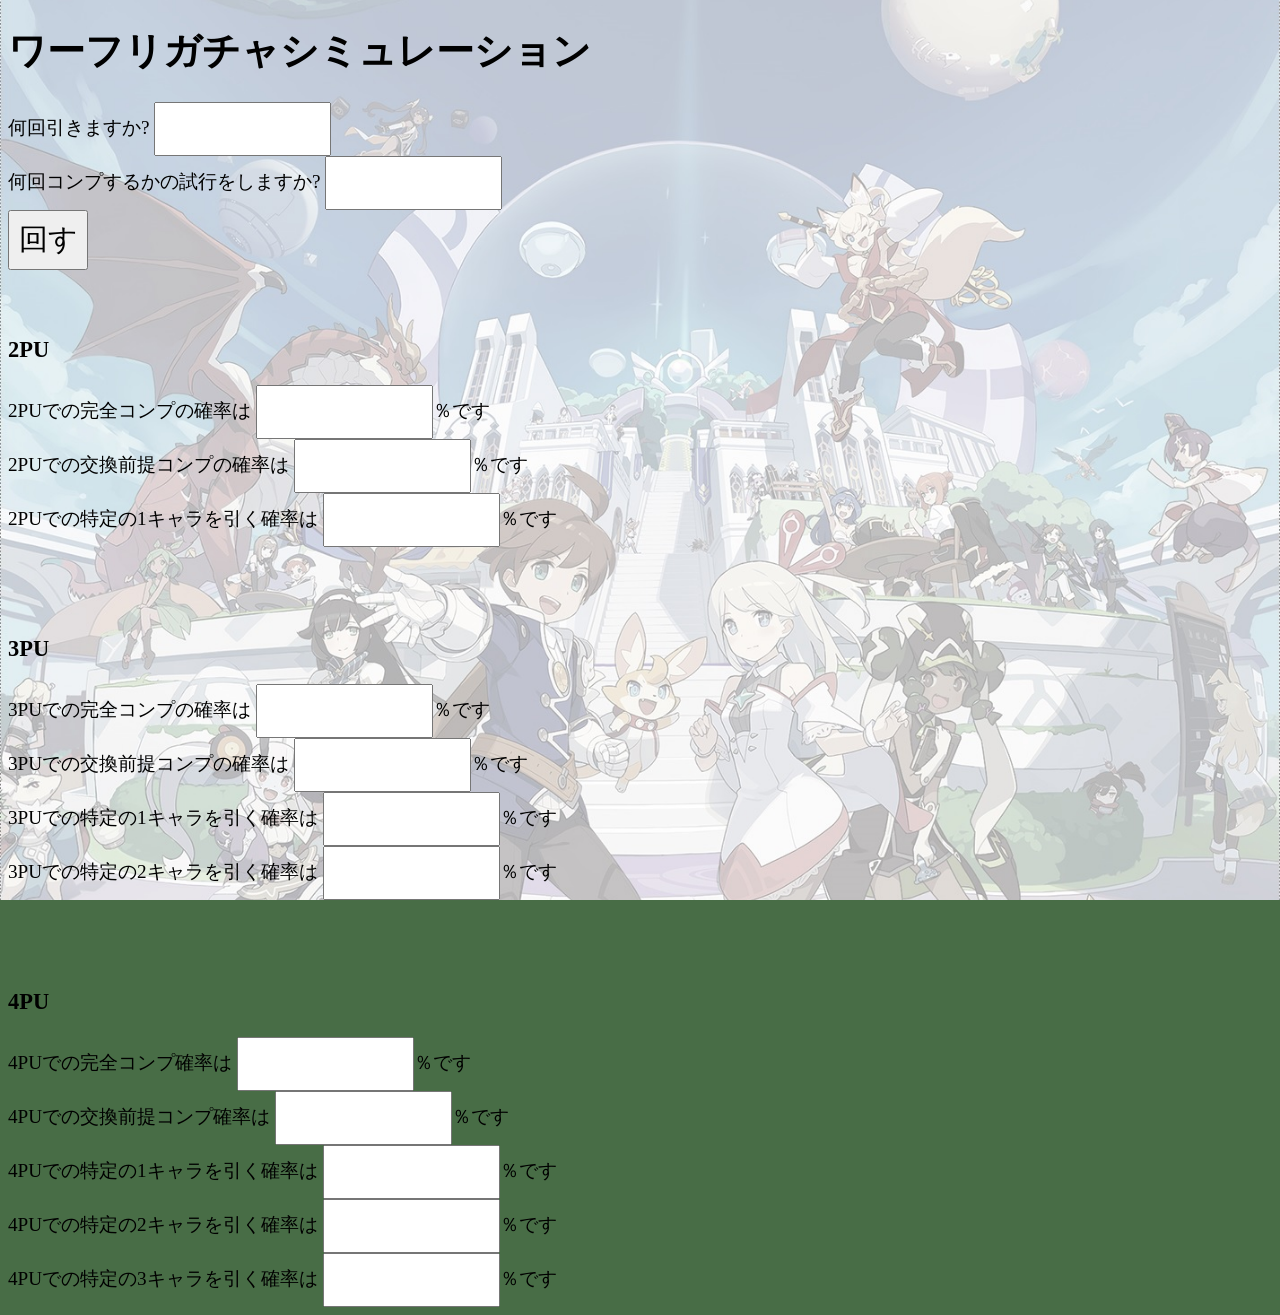
<file: index.html>
<!DOCTYPE html>
<html>
    <script>

        function gacha(){
            pic2();
            pic3();
            pic4();
        }

        function getn(){
            return  parseInt(document.querySelector("#n").value);
        };        

        function getN(){
            return  parseInt(document.querySelector("#N").value);
        }; 

        function pic2(){
            
            var A2 = 0;
            var B2 = 0;
            let Pcomp2 = 0;      
            let Kcomp2 = 0;                 
            let Tcomp21 = 0;

            let n = getn();
            let N = getN();    

            for(let i = 0; i < N; i++){
                for(let k = 0; k < n; k++){

                    const r2 = Math.random();

                    if ( r2 < 0.010 ){
                        A2 = A2 + 1;
                    }
                    if ( r2 < 0.020 && r2 >= 0.010  ){
                        B2 = B2 + 1;
                    }               
                } 
                
                if ( A2 >= 1 && B2 >= 1 ){
                    Pcomp2 = Pcomp2 + 1;
                };

                if ( ( A2 >= 1 ) || ( B2 >= 1  ) || ( A2 >= 1 && B2 >= 1 ) ){
                    Kcomp2 = Kcomp2 + 1;
                };

                if ( A2 >= 1 ){
                    Tcomp21 = Tcomp21 + 1;
                };
                
                var A2 = 0;
                var B2 = 0;

            }

            document.querySelector("#rPcomp2").value = (100*Pcomp2/N).toFixed(2);
            document.querySelector("#rKcomp2").value = (100*Kcomp2/N).toFixed(2);
            document.querySelector("#rTcomp21").value = (100*Tcomp21/N).toFixed(2);

        }


        function pic3(){
            
            var A3 = 0;
            var B3 = 0;
            var C3 = 0;
            let Pcomp3 = 0;      
            let Kcomp3 = 0;                 
            let Tcomp31 = 0;
            let Tcomp32 = 0;

            let n = getn();
            let N = getN();    

            for(let i = 0; i < N; i++){
                for(let k = 0; k < n; k++){

                    const r3 = Math.random();

                    if ( r3 < 0.007 ){
                        A3 = A3 + 1;
                    }
                    if ( r3 < 0.014 && r3 >= 0.007  ){
                        B3 = B3 + 1;
                    }               
                    if ( r3 < 0.021 && r3 >= 0.014  ){
                        C3 = C3 + 1;
                    }
                } 
                
                if ( A3 >= 1 && B3 >= 1 && C3 >= 1){
                    Pcomp3 = Pcomp3 + 1;
                };

                if ( ( A3 >= 1 && B3 >= 1 ) || ( B3 >= 1 && C3 >= 1 ) || ( C3 >= 1 && A3 >= 1 ) || ( A3 >= 1 && B3 >= 1 && C3 >= 1) ){
                    Kcomp3 = Kcomp3 + 1;
                };

                if ( A3 >= 1 ){
                    Tcomp31 = Tcomp31 + 1;
                };
                
                if ( A3 >= 1 && B3 >= 1 ){
                    Tcomp32 = Tcomp32 + 1;
                };

                var A3 = 0;
                var B3 = 0;
                var C3 = 0;  

            }

            document.querySelector("#rPcomp3").value = (100*Pcomp3/N).toFixed(2);
            document.querySelector("#rKcomp3").value = (100*Kcomp3/N).toFixed(2);
            document.querySelector("#rTcomp31").value = (100*Tcomp31/N).toFixed(2);
            document.querySelector("#rTcomp32").value = (100*Tcomp32/N).toFixed(2);

        }

        function pic4(){
            
            var A4 = 0;
            var B4 = 0;
            var C4 = 0;
            var D4 = 0;
            let Pcomp4 = 0;      
            let Kcomp4 = 0;                 
            let Tcomp41 = 0;
            let Tcomp42 = 0;
            let Tcomp43 = 0;

            let n = getn();
            let N = getN();    

            for(let i = 0; i < N; i++){
                for(let k = 0; k < n; k++){

                    const r4 = Math.random();

                    if ( r4 < 0.005 ){
                        A4 = A4 + 1;
                    }
                    if ( r4 < 0.01 && r4 >= 0.005  ){
                        B4 = B4 + 1;
                    }               
                    if ( r4 < 0.015 && r4 >= 0.01  ){
                        C4 = C4 + 1;
                    }
                    if ( r4 < 0.02 && r4 >= 0.015  ){
                        D4 = D4 + 1;
                    }                    
                } 
                
                if ( A4 >= 1 && B4 >= 1 && C4 >= 1 && D4 >= 1){
                    Pcomp4 = Pcomp4 + 1;
                };

                if ( ( A4 >= 1 && B4 >= 1 && C4 >= 1 ) || ( B4 >= 1 && C4 >= 1 && D4 >= 1) || ( C4 >= 1 && D4 >= 1 && A4 >= 1 ) || ( D4 >= 1 && A4 >= 1 && B4 >= 1) || ( A4 >= 1 && B4 >= 1 && C4 >= 1 && D4 >= 1) ){
                    Kcomp4 = Kcomp4 + 1;
                };

                if ( A4 >= 1 ){
                    Tcomp41 = Tcomp41 + 1;
                };
                
                if ( A4 >= 1 && B4 >= 1 ){
                    Tcomp42 = Tcomp42 + 1;
                };

                if ( A4 >= 1 && B4 >= 1 && C4 >= 1){
                    Tcomp43 = Tcomp43 + 1;
                };

                var A4 = 0;
                var B4 = 0;
                var C4 = 0;  
                var D4 = 0;

            }

            document.querySelector("#rPcomp4").value = (100*Pcomp4/N).toFixed(2);
            document.querySelector("#rKcomp4").value = (100*Kcomp4/N).toFixed(2);
            document.querySelector("#rTcomp41").value = (100*Tcomp41/N).toFixed(2);
            document.querySelector("#rTcomp42").value = (100*Tcomp42/N).toFixed(2);
            document.querySelector("#rTcomp43").value = (100*Tcomp43/N).toFixed(2);
        }

 
    </script>

<head>
    <meta name="viewport" content="width=device-width, initial-scale=1.0">
    <link rel="stylesheet" href="index.css">
    <title>ワーフリガチャシミュレーション</title>
<body>
    <h1>ワーフリガチャシミュレーション</h1>
    <h2></h2>   
    <a>何回引きますか?</a> <input type="text" id="n"/><br>
    <a>何回コンプするかの試行をしますか?</a> <input type="text" id="N"/><br>
    <div class="btn">
    <input type="submit" onclick="gacha()" value="回す">
    </div>    
    <br> 
    <br>
    <h3>2PU</h3>
    <a>2PUでの完全コンプの確率は</a> <input type="text" id="rPcomp2"/><a>％です</a><br>
    <a>2PUでの交換前提コンプの確率は</a> <input type="text" id="rKcomp2"/><a>％です</a><br>
    <a>2PUでの特定の1キャラを引く確率は</a> <input type="text" id="rTcomp21"/><a>％です</a><br>
    <br>
    <br>
    <br>
    <h3>3PU</h3>
    <a>3PUでの完全コンプの確率は</a> <input type="text" id="rPcomp3"/><a>％です</a><br>
    <a>3PUでの交換前提コンプの確率は</a> <input type="text" id="rKcomp3"/><a>％です</a><br>
    <a>3PUでの特定の1キャラを引く確率は</a> <input type="text" id="rTcomp31"/><a>％です</a><br>
    <a>3PUでの特定の2キャラを引く確率は</a> <input type="text" id="rTcomp32"/><a>％です</a><br>
    <br>
    <br>
    <br>
    <h3>4PU</h3>
    <a>4PUでの完全コンプ確率は</a> <input type="text" id="rPcomp4"/><a>％です</a><br>
    <a>4PUでの交換前提コンプ確率は</a> <input type="text" id="rKcomp4"/><a>％です</a><br>
    <a>4PUでの特定の1キャラを引く確率は</a> <input type="text" id="rTcomp41"/><a>％です</a><br>
    <a>4PUでの特定の2キャラを引く確率は</a> <input type="text" id="rTcomp42"/><a>％です</a><br>
    <a>4PUでの特定の3キャラを引く確率は</a> <input type="text" id="rTcomp43"/><a>％です</a><br>
    </html>
</file>
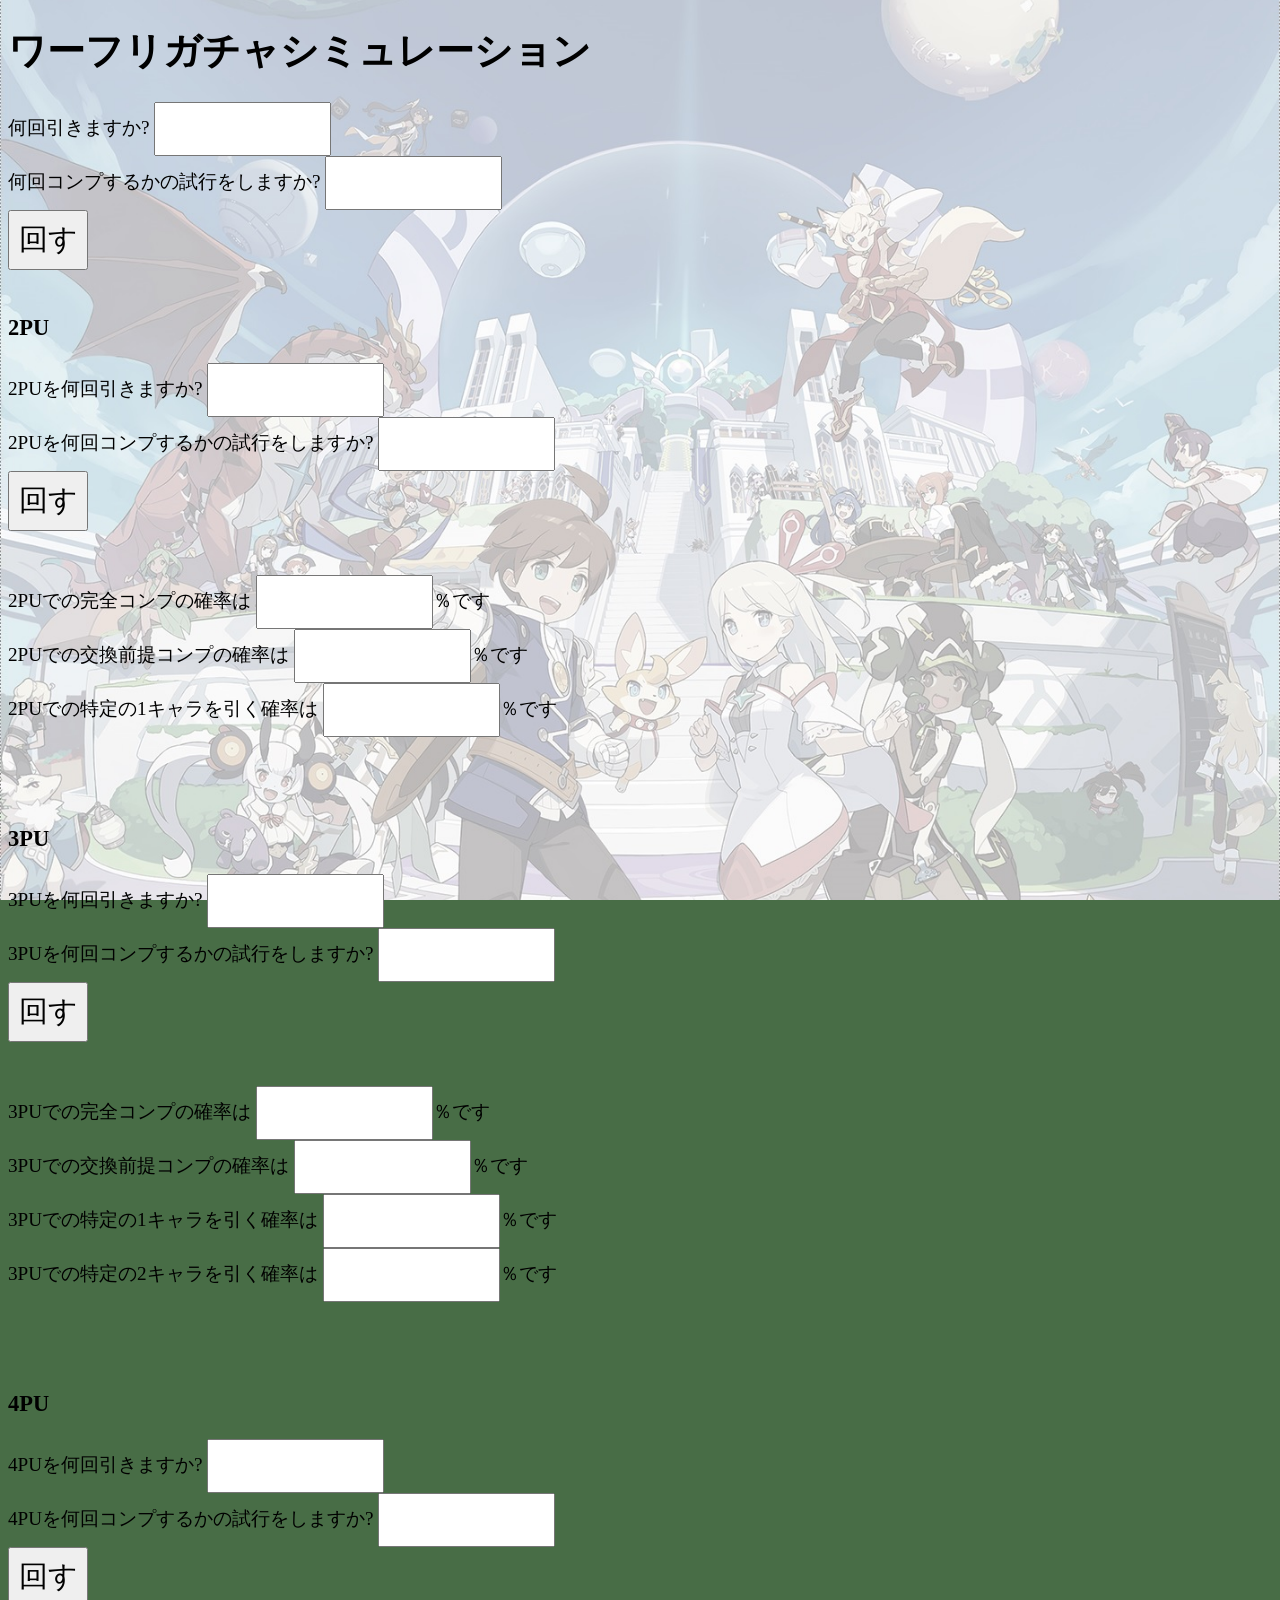
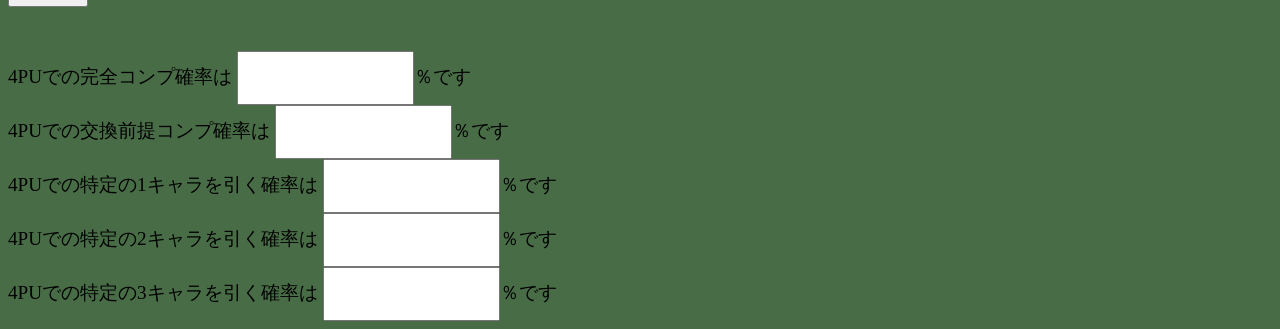
<file: シミュレーション.html>
<!DOCTYPE html>
<html>
    <script>

        function gacha(){
            pic2();
            pic3();
            pic4();
        }

        function getn(){
            return  parseInt(document.querySelector("#n").value);
        };        

        function getN(){
            return  parseInt(document.querySelector("#N").value);
        }; 

        function pic2(){
            
            var A2 = 0;
            var B2 = 0;
            let Pcomp2 = 0;      
            let Kcomp2 = 0;                 
            let Tcomp21 = 0;

            let n = getn();
            let N = getN();    

            for(let i = 0; i < N; i++){
                for(let k = 0; k < n; k++){

                    const r2 = Math.random();

                    if ( r2 < 0.010 ){
                        A2 = A2 + 1;
                    }
                    if ( r2 < 0.020 && r2 >= 0.010  ){
                        B2 = B2 + 1;
                    }               
                } 
                
                if ( A2 >= 1 && B2 >= 1 ){
                    Pcomp2 = Pcomp2 + 1;
                };

                if ( ( A2 >= 1 ) || ( B2 >= 1  ) || ( A2 >= 1 && B2 >= 1 ) ){
                    Kcomp2 = Kcomp2 + 1;
                };

                if ( A2 >= 1 ){
                    Tcomp21 = Tcomp21 + 1;
                };
                
                var A2 = 0;
                var B2 = 0;

            }

            document.querySelector("#rPcomp2").value = (100*Pcomp2/N).toFixed(2);
            document.querySelector("#rKcomp2").value = (100*Kcomp2/N).toFixed(2);
            document.querySelector("#rTcomp21").value = (100*Tcomp21/N).toFixed(2);

        }


        function pic3(){
            
            var A3 = 0;
            var B3 = 0;
            var C3 = 0;
            let Pcomp3 = 0;      
            let Kcomp3 = 0;                 
            let Tcomp31 = 0;
            let Tcomp32 = 0;

            let n = getn();
            let N = getN();    

            for(let i = 0; i < N; i++){
                for(let k = 0; k < n; k++){

                    const r3 = Math.random();

                    if ( r3 < 0.007 ){
                        A3 = A3 + 1;
                    }
                    if ( r3 < 0.014 && r3 >= 0.007  ){
                        B3 = B3 + 1;
                    }               
                    if ( r3 < 0.021 && r3 >= 0.014  ){
                        C3 = C3 + 1;
                    }
                } 
                
                if ( A3 >= 1 && B3 >= 1 && C3 >= 1){
                    Pcomp3 = Pcomp3 + 1;
                };

                if ( ( A3 >= 1 && B3 >= 1 ) || ( B3 >= 1 && C3 >= 1 ) || ( C3 >= 1 && A3 >= 1 ) || ( A3 >= 1 && B3 >= 1 && C3 >= 1) ){
                    Kcomp3 = Kcomp3 + 1;
                };

                if ( A3 >= 1 ){
                    Tcomp31 = Tcomp31 + 1;
                };
                
                if ( A3 >= 1 && B3 >= 1 ){
                    Tcomp32 = Tcomp32 + 1;
                };

                var A3 = 0;
                var B3 = 0;
                var C3 = 0;  

            }

            document.querySelector("#rPcomp3").value = (100*Pcomp3/N).toFixed(2);
            document.querySelector("#rKcomp3").value = (100*Kcomp3/N).toFixed(2);
            document.querySelector("#rTcomp31").value = (100*Tcomp31/N).toFixed(2);
            document.querySelector("#rTcomp32").value = (100*Tcomp32/N).toFixed(2);

        }

        function pic4(){
            
            var A4 = 0;
            var B4 = 0;
            var C4 = 0;
            var D4 = 0;
            let Pcomp4 = 0;      
            let Kcomp4 = 0;                 
            let Tcomp41 = 0;
            let Tcomp42 = 0;
            let Tcomp43 = 0;

            let n = getn();
            let N = getN();    

            for(let i = 0; i < N; i++){
                for(let k = 0; k < n; k++){

                    const r4 = Math.random();

                    if ( r4 < 0.005 ){
                        A4 = A4 + 1;
                    }
                    if ( r4 < 0.01 && r4 >= 0.005  ){
                        B4 = B4 + 1;
                    }               
                    if ( r4 < 0.015 && r4 >= 0.01  ){
                        C4 = C4 + 1;
                    }
                    if ( r4 < 0.02 && r4 >= 0.015  ){
                        D4 = D4 + 1;
                    }                    
                } 
                
                if ( A4 >= 1 && B4 >= 1 && C4 >= 1 && D4 >= 1){
                    Pcomp4 = Pcomp4 + 1;
                };

                if ( ( A4 >= 1 && B4 >= 1 && C4 >= 1 ) || ( B4 >= 1 && C4 >= 1 && D4 >= 1) || ( C4 >= 1 && D4 >= 1 && A4 >= 1 ) || ( D4 >= 1 && A4 >= 1 && B4 >= 1) || ( A4 >= 1 && B4 >= 1 && C4 >= 1 && D4 >= 1) ){
                    Kcomp4 = Kcomp4 + 1;
                };

                if ( A4 >= 1 ){
                    Tcomp41 = Tcomp41 + 1;
                };
                
                if ( A4 >= 1 && B4 >= 1 ){
                    Tcomp42 = Tcomp42 + 1;
                };

                if ( A4 >= 1 && B4 >= 1 && C4 >= 1){
                    Tcomp43 = Tcomp43 + 1;
                };

                var A4 = 0;
                var B4 = 0;
                var C4 = 0;  
                var D4 = 0;

            }

            document.querySelector("#rPcomp4").value = (100*Pcomp4/N).toFixed(2);
            document.querySelector("#rKcomp4").value = (100*Kcomp4/N).toFixed(2);
            document.querySelector("#rTcomp41").value = (100*Tcomp41/N).toFixed(2);
            document.querySelector("#rTcomp42").value = (100*Tcomp42/N).toFixed(2);
            document.querySelector("#rTcomp43").value = (100*Tcomp43/N).toFixed(2);
        }

 
    </script>

<head>
    <meta name="viewport" content="width=device-width, initial-scale=1.0">
    <link rel="stylesheet" href="シミュレーション.css">
    <title>ワーフリガチャシミュレーション</title>
<body>
    <h1>ワーフリガチャシミュレーション</h1>
    <h2></h2>   
    <a>何回引きますか?</a> <input type="text" id="n"/><br>
    <a>何回コンプするかの試行をしますか?</a> <input type="text" id="N"/><br>
    <div class="btn">
    <input type="submit" onclick="gacha()" value="回す">
    </div>    
    <br> 
    <h3>2PU</h3>
    <a>2PUを何回引きますか?</a> <input type="text" id="n"/><br>
    <a>2PUを何回コンプするかの試行をしますか?</a> <input type="text" id="N"/><br>
    <div class="btn">
    <input type="submit" onclick="pic2()" value="回す">
    </div>    
    <br>
    <br>    
    <a>2PUでの完全コンプの確率は</a> <input type="text" id="rPcomp2"/><a>％です</a><br>
    <a>2PUでの交換前提コンプの確率は</a> <input type="text" id="rKcomp2"/><a>％です</a><br>
    <a>2PUでの特定の1キャラを引く確率は</a> <input type="text" id="rTcomp21"/><a>％です</a><br>
    <br>
    <br>
    <br>
    <h3>3PU</h3>
    <a>3PUを何回引きますか?</a> <input type="text" id="n"/><br>
    <a>3PUを何回コンプするかの試行をしますか?</a> <input type="text" id="N"/><br>
    <div class="btn">
    <input type="submit" onclick="pic3()" value="回す">
    </div>    
    <br>    
    <br>
    <a>3PUでの完全コンプの確率は</a> <input type="text" id="rPcomp3"/><a>％です</a><br>
    <a>3PUでの交換前提コンプの確率は</a> <input type="text" id="rKcomp3"/><a>％です</a><br>
    <a>3PUでの特定の1キャラを引く確率は</a> <input type="text" id="rTcomp31"/><a>％です</a><br>
    <a>3PUでの特定の2キャラを引く確率は</a> <input type="text" id="rTcomp32"/><a>％です</a><br>
    <br>
    <br>
    <br>
    <h3>4PU</h3>
    <a>4PUを何回引きますか?</a> <input type="text" id="n"/><br>
    <a>4PUを何回コンプするかの試行をしますか?</a> <input type="text" id="N"/><br>
    <div class="btn">
    <input type="submit" onclick="pic4()" value="回す">
    </div>    
    <br>    
    <br>
    <a>4PUでの完全コンプ確率は</a> <input type="text" id="rPcomp4"/><a>％です</a><br>
    <a>4PUでの交換前提コンプ確率は</a> <input type="text" id="rKcomp4"/><a>％です</a><br>
    <a>4PUでの特定の1キャラを引く確率は</a> <input type="text" id="rTcomp41"/><a>％です</a><br>
    <a>4PUでの特定の2キャラを引く確率は</a> <input type="text" id="rTcomp42"/><a>％です</a><br>
    <a>4PUでの特定の3キャラを引く確率は</a> <input type="text" id="rTcomp43"/><a>％です</a><br>
    </html>
</file>
<file: index.css>
main {
	width: 70%;
	display: inline-block;
	vertical-align: top;
}

body {
      background-color: #486d46;
      background-image: url("キービジュアル透過.jpg"); /* 640x426 */
      background-size: cover;
      background-attachment: fixed;
      background-position: center center;
	  width: auto;
	  font-size: 120%;
	  
	  
}

input[type="text"] { 
	
	height: 48px;
	width: auto;
 }
 input[type="submit"] { 
	height: 60px;
	width: 80px;
	font-size: 150%;
 }
 
aside {
	width: calc(30% - 26px);
	display: inline-block;
	margin-left: 20px;
	box-sizing: border-box;
	border: solid 1px;
}
 
p {
	line-height: 2;
	width: 60%;
	display: inline-block;
	padding-right: 10px;
	box-sizing: border-box;
	vertical-align: top;
	margin: 0;
}



.clicktxt {
color:#ffffff;
background-color: #4169e1;
padding:15px;
border-radius: 10px;
}

.switchdsp input {
display: none;
}

.switchdsp .dsp {
padding: 0px 10px 0px 10px;
height: 0;
overflow: hidden;
transition: 0.9s;
opacity: 0;
}

.switchdsp input:checked ~ .dsp {
padding: 0px 25px 0px 25px;
height: auto;
opacity: 1;
}



@media screen and (max-width:480px) {

	* {
		float: none;
		position: static;
	}
	 
	img {
		max-width: 100%;
		height: auto;
	}


	body {
		background-color: #486d46;
		background-image: url("キービジュアル透過.jpg"); /* 640x426 */
		background-size: cover;
		background-attachment: fixed;
		background-position: center center;
		font-size: 90%;
		

  }

  input[type="text"] { 
	
	height: 35px;
	width: auto;
 }
 input[type="submit"] { 
	height: 35px;
	width: 50x;
	font-size: 80%;
 }

 h1{
	font-size: 100%;
 }
 
 h2{
	font-size: 100%;
 }

}
</file>
<file: シミュレーション.css>
main {
	width: 70%;
	display: inline-block;
	vertical-align: top;
}

body {
      background-color: #486d46;
      background-image: url("キービジュアル透過.jpg"); /* 640x426 */
      background-size: cover;
      background-attachment: fixed;
      background-position: center center;
	  width: auto;
	  font-size: 120%;
	  
	  
}

input[type="text"] { 
	
	height: 48px;
	width: auto;
 }
 input[type="submit"] { 
	height: 60px;
	width: 80px;
	font-size: 150%;
 }
 
aside {
	width: calc(30% - 26px);
	display: inline-block;
	margin-left: 20px;
	box-sizing: border-box;
	border: solid 1px;
}
 
p {
	line-height: 2;
	width: 60%;
	display: inline-block;
	padding-right: 10px;
	box-sizing: border-box;
	vertical-align: top;
	margin: 0;
}



.clicktxt {
color:#ffffff;
background-color: #4169e1;
padding:15px;
border-radius: 10px;
}

.switchdsp input {
display: none;
}

.switchdsp .dsp {
padding: 0px 10px 0px 10px;
height: 0;
overflow: hidden;
transition: 0.9s;
opacity: 0;
}

.switchdsp input:checked ~ .dsp {
padding: 0px 25px 0px 25px;
height: auto;
opacity: 1;
}



@media screen and (max-width:480px) {

	* {
		float: none;
		position: static;
	}
	 
	img {
		max-width: 100%;
		height: auto;
	}


	body {
		background-color: #486d46;
		background-image: url("キービジュアル透過.jpg"); /* 640x426 */
		background-size: cover;
		background-attachment: fixed;
		background-position: center center;
		font-size: 90%;
		

  }

  input[type="text"] { 
	
	height: 35px;
	width: auto;
 }
 input[type="submit"] { 
	height: 35px;
	width: 50x;
	font-size: 80%;
 }

 h1{
	font-size: 100%;
 }
 
 h2{
	font-size: 100%;
 }

}
</file>
